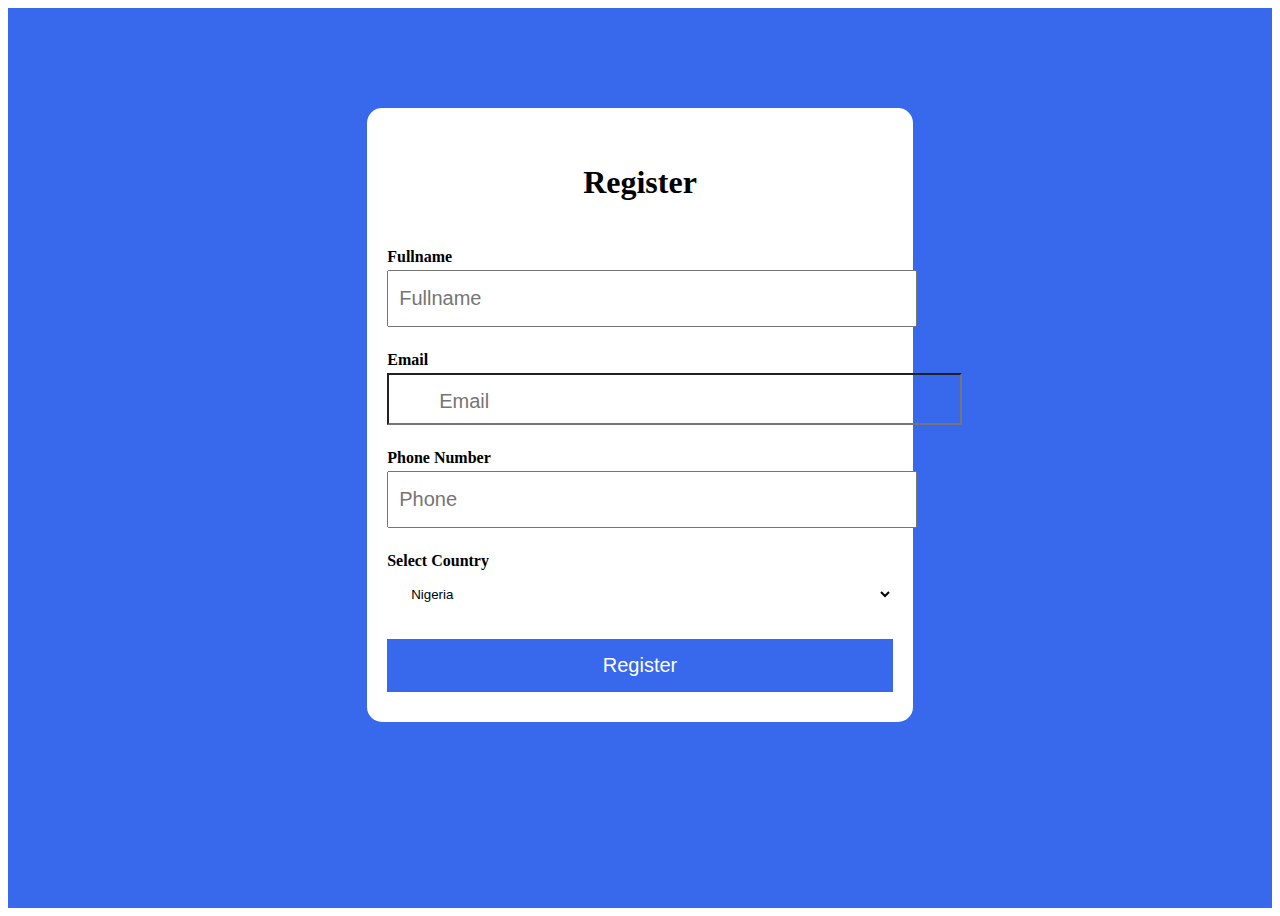
<file: index.html>
<!DOCTYPE html>
<html>
    <title>FORM</title>
    <meta charset="utf-8">
    <link rel="stylesheet" href="css/style.css">
</html>
<body>
    <div class="container">
        <form action="">
            <h1 class="title">Register</h1>
            <div class="form-group">
                <label for="fullname">Fullname</label>
                <input type="text" class="form-control" placeholder="Fullname">
            </div>
            <div class="form-group">
                <label for="email">Email</label>
                <input type="email" class="form-control" placeholder="Email">
            </div>
            <div class="form-group">
                <label for="phone">Phone Number</label>
                <input type="text" class="form-control" placeholder="Phone">
            </div>
            <div class="form-group">
                <label for="country">Select Country</label>
                <select name="" id="country">
                    <option value="nigeria">Nigeria</option>
                    <option value="GH">Ghana</option>
                    <option value="Li">Liberia</option>
                </select>
            </div>
            <div class="form-group">
                <input type="button" class="btn" value="Register">
            </div>
        </form>
    </div>
    
</body>
</file>
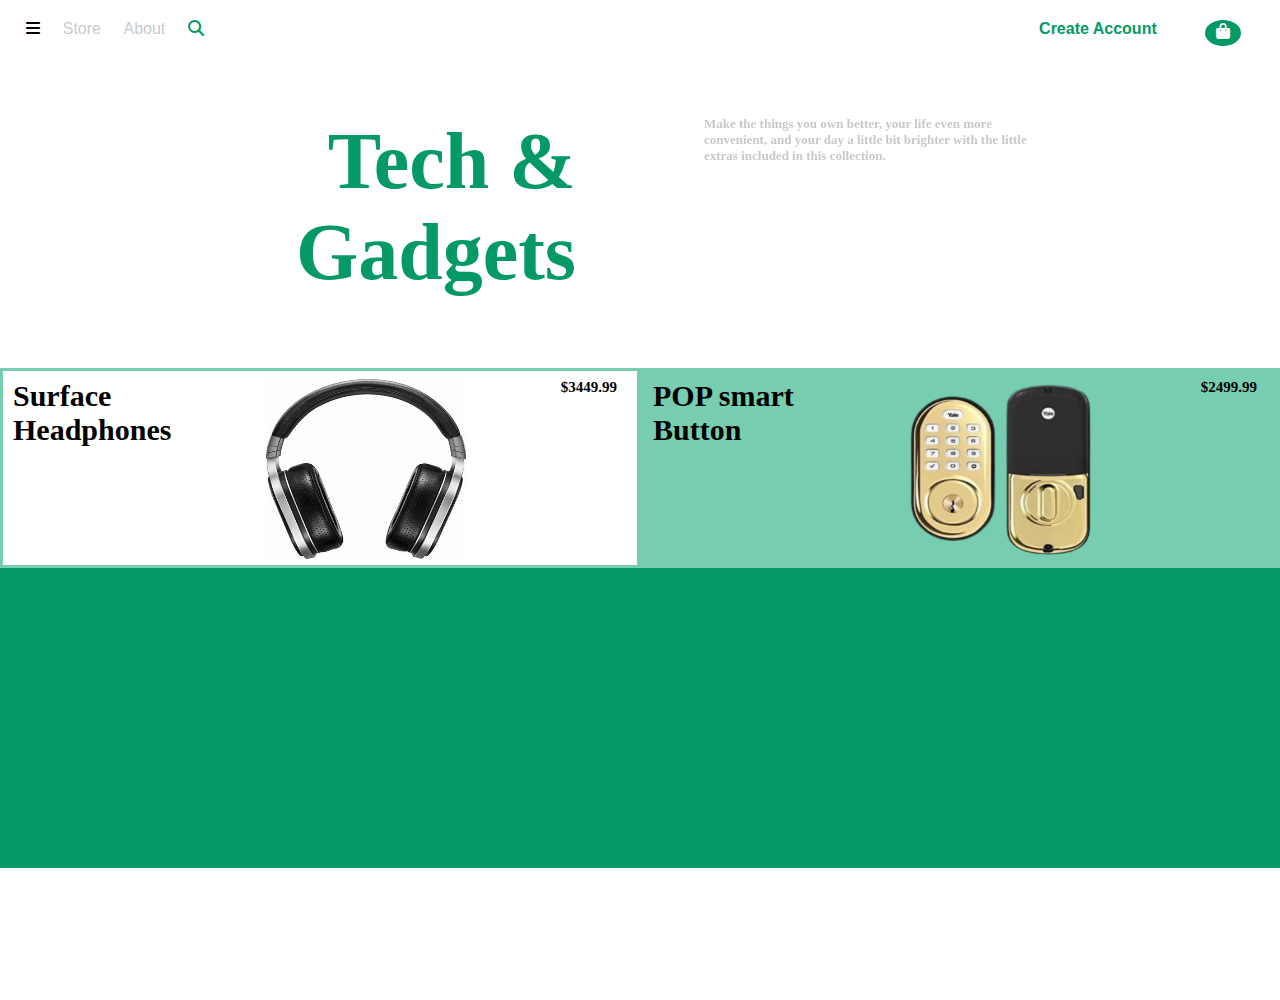
<file: tech.html>
<!DOCTYPE html>
<html>
    <head>
        <meta charset="utf-8">
        <title>Tech & Gadgets</title>
        <link rel="stylesheet" href="css/style1.css">
        <link rel="stylesheet" href="fontawesome/css/all.min.css">

    </head>
    <body>
        <div class="head">
            <div class="head2">
                <div><i class="fa-solid fa-bars menubar"></i></div>
                <div><a href="#" class="link">Store</a></div>
                <div><a href="#" class="link">About</a></div>
                <div><i class="fa-sharp fa-solid fa-magnifying-glass searchicon"></i></div>
            </div>
            <div class="head3">                
                <div><a href="#" class="link1">Create Account</a></div>
                <div class="shopping"><i class="fa-solid fa-bag-shopping"></i></div>
            </div>

        </div>
        <div class="body">
            <div class="column1">Tech & <br> Gadgets</div>
            <div class="column2">Make the things you own better, your life even more <br>
                convenient, and your day a little  bit brighter with the little <br>
                extras included in this collection.
            </div>
        </div>
        <div class="body1">
            <div class="col1">
                <div class="texts">Surface <br>Headphones</div>
                <div><img src="images/earphone.jpeg" class="ear"></div>
                <div class="text2">$3449.99</div>
            </div>
            <div class="col2">
                <div class="texts">POP smart <br>Button</div>
                <div><img src="images/pngg.png" class="ear"></div>
                <div class="text2">$2499.99</div>
            </div>
        </div>
        <div class="tail"> </div>
    </body>
</html>
</file>
<file: css/style.css>
/* styling the form */
.container{
    background-color: #3868ec;
    height: 900px;
}
form{
    background: #fff;
    padding: 20px;
    margin: 0 auto;
    width: 40%;
    position: relative;
    top: 100px;
    border-radius: 15px;
}
.title{
    text-align: center;
    padding: 15px 0;
}
.form-group{
    /* width: 100%;*/
    padding: 10px 0;
}
label{
    font-weight: bold;
}
.form-control{
    width: 100%;
    margin: 4px 0;
    padding: 15px 10px;
    font-size: 20px;
}
.btn{
    width: 100%;
    padding: 15px 5px;
    background-color: #3868ec;
    color: #fff;
    border: none;
    font-size: 20px;
}
input[type="text"]:focus{
    background-color: gray;
    color: #fff;
}
input[type="email"]{
    background: url();
    background-repeat: no-repeat;
    background-position: 5px 5px;
    padding: 15px 15px 10px 50px;
}
select{
    width: 100%;
    padding: 16px 20px;
    border: none;
    border-radius: 4px;
    background-color: #fff;
}
@media(max-width:900px){
    .container{
        background-color: #f46aaf;
    }
    form{
        width: 70%;
    }
}
@media(max-width:600px){
    .container{
        background-color: #40e48c;
    }
    form{
        width: 70%;
    }
}
</file>
<file: css/style1.css>
body{
    height: 1000px;
    margin: 0;
    padding: 0 0 0 0;
}

.head{
    position: sticky;
    top: 0;
    display: flex;
    justify-content: space-between;
    margin: 0 auto;
    padding: 20px 15px 0;
    background: #fff;
    font-family: sans-serif;
    

}
.head2{
    display: flex;
    justify-content: space-around;
    width: 200px;  
}
.head3{
    display: flex;
    justify-content: space-around;
    width: 250px;
}
.link{
    text-decoration: none;
    color: rgba(177, 181, 185, 0.73);
}
.link1{
    text-decoration: none;
    font-weight: bold;
    color: rgb(4, 153, 103);
}
.shopping{
    border: solid rgb(4, 153, 103);
    border-radius: 50%;
    height: 20px;
    width: 30px;
    text-align: center;
    background: rgb(4, 153, 103);
    color: #fff;
}
.searchicon{
    color: rgb(4, 153, 103);
}
.body{
    position: relative;
    display: flex;
    margin-top: 70px;
    margin-bottom: 70px;
    z-index: 10000px;
}
.column1{
    width: 50%;
    font-weight: bolder;
    font-size: 80px;
    color: rgb(4, 153, 103);
    text-align: right;
    padding-right: 10%;

}
.column2{
    width: 50%;
    font-size: small;
    font-weight: bold;
    color: rgba(177, 181, 185, 0.73);
    
}
.body1{
    
    width: 100%;
    height: 200px;
    display: flex;
    margin-top: 0;
    padding-left: 0px;
    padding-right: 0px;
}
.col1{
    width: 50%;
   /* background: rgb(177, 223, 207);*/
    display: flex;
    justify-content: space-between;
    padding-right: 20px;
    border: solid rgb(119, 205, 176) ;
    padding-bottom: 20px;
    padding-top: 8px;
    padding-left: 10px;
}
.col2{
    width: 50%;
    background: rgb(119, 205, 176);
    display: flex;
    justify-content: space-between;
    padding-right: 20px;
    border: solid rgb(119, 205, 176) ;
    padding-bottom: 20px;
    padding-top: 8px;
    padding-left: 10px;
}
.ear{
    width: 200px;
    height: 180px;
}
.texts{
    font-weight: bold;
    font-size: 30px;
}
.text2{
    font-size: 15px;
    font-weight: bold;
}
.tail{
    width: 100%;
    background-color:  rgb(4, 153, 103);
    text-align: center;
    margin: 0 auto;
    height: 300px;
}
</file>
